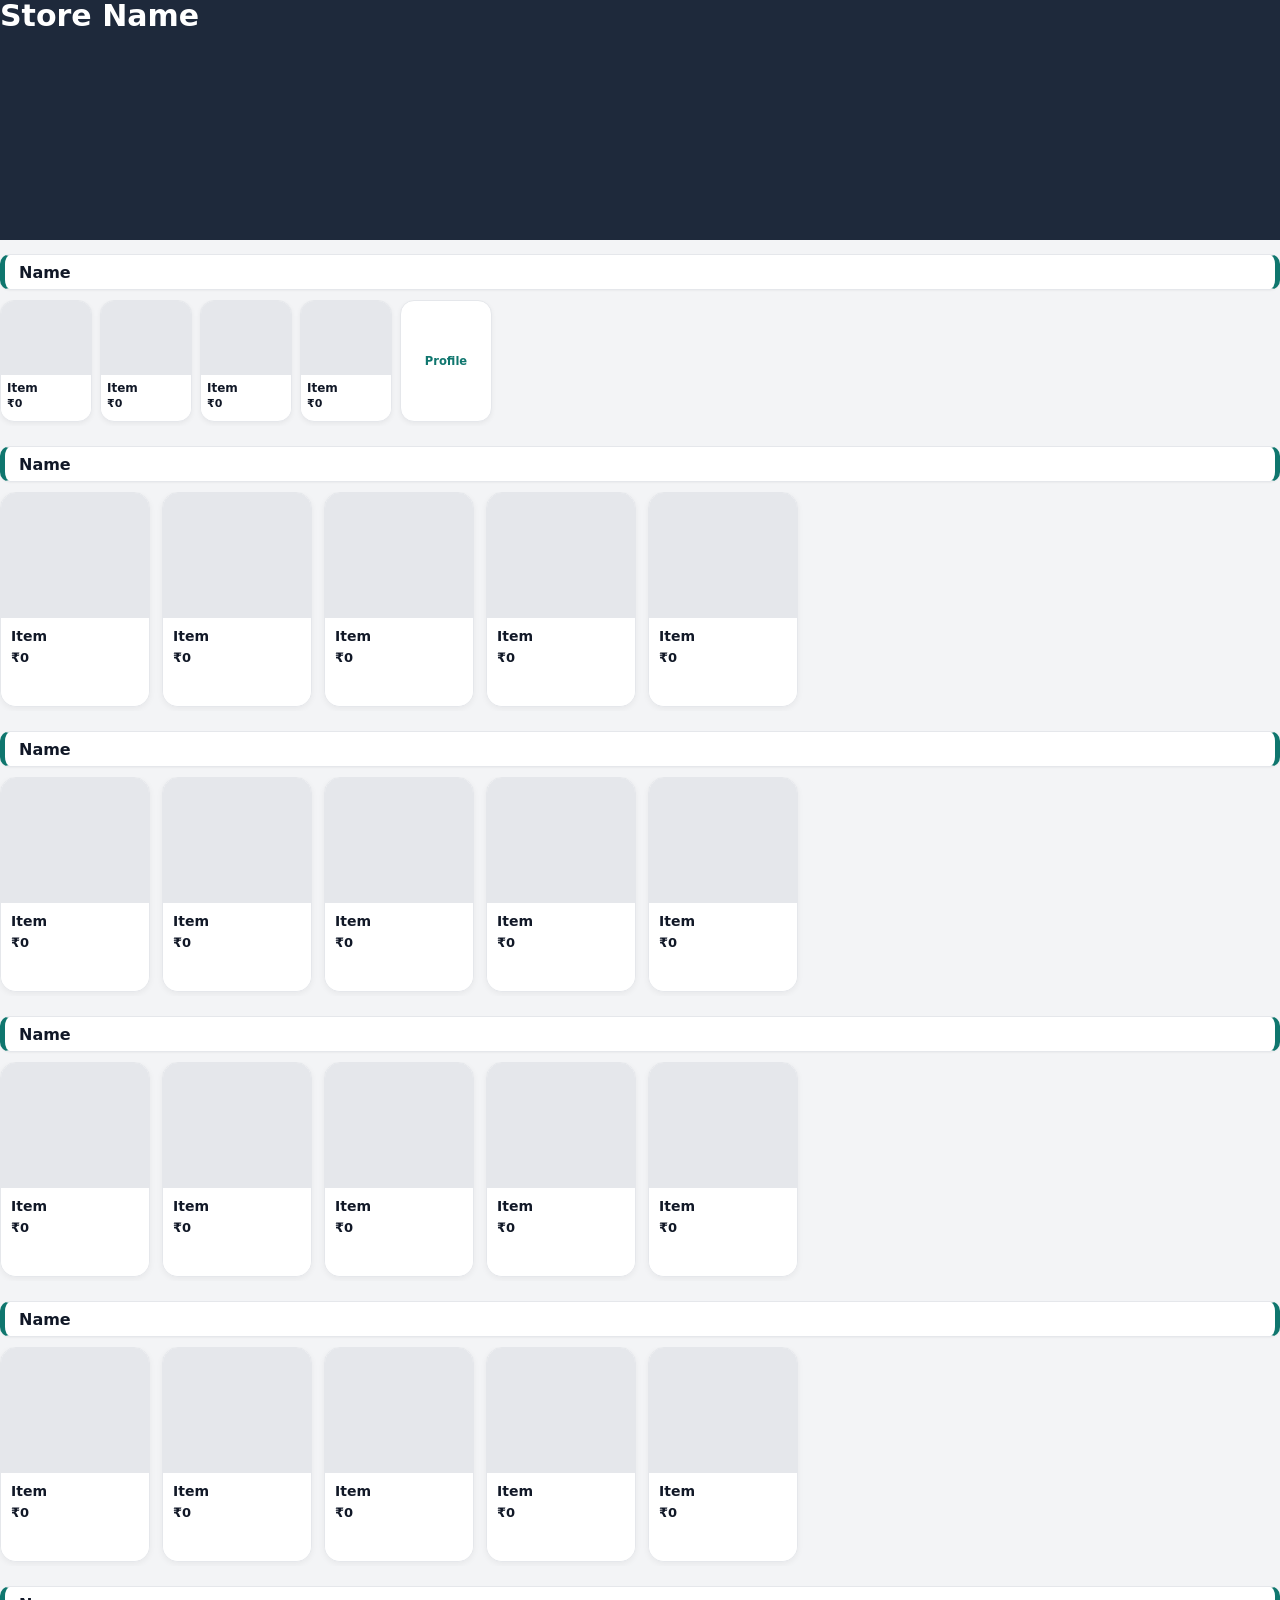
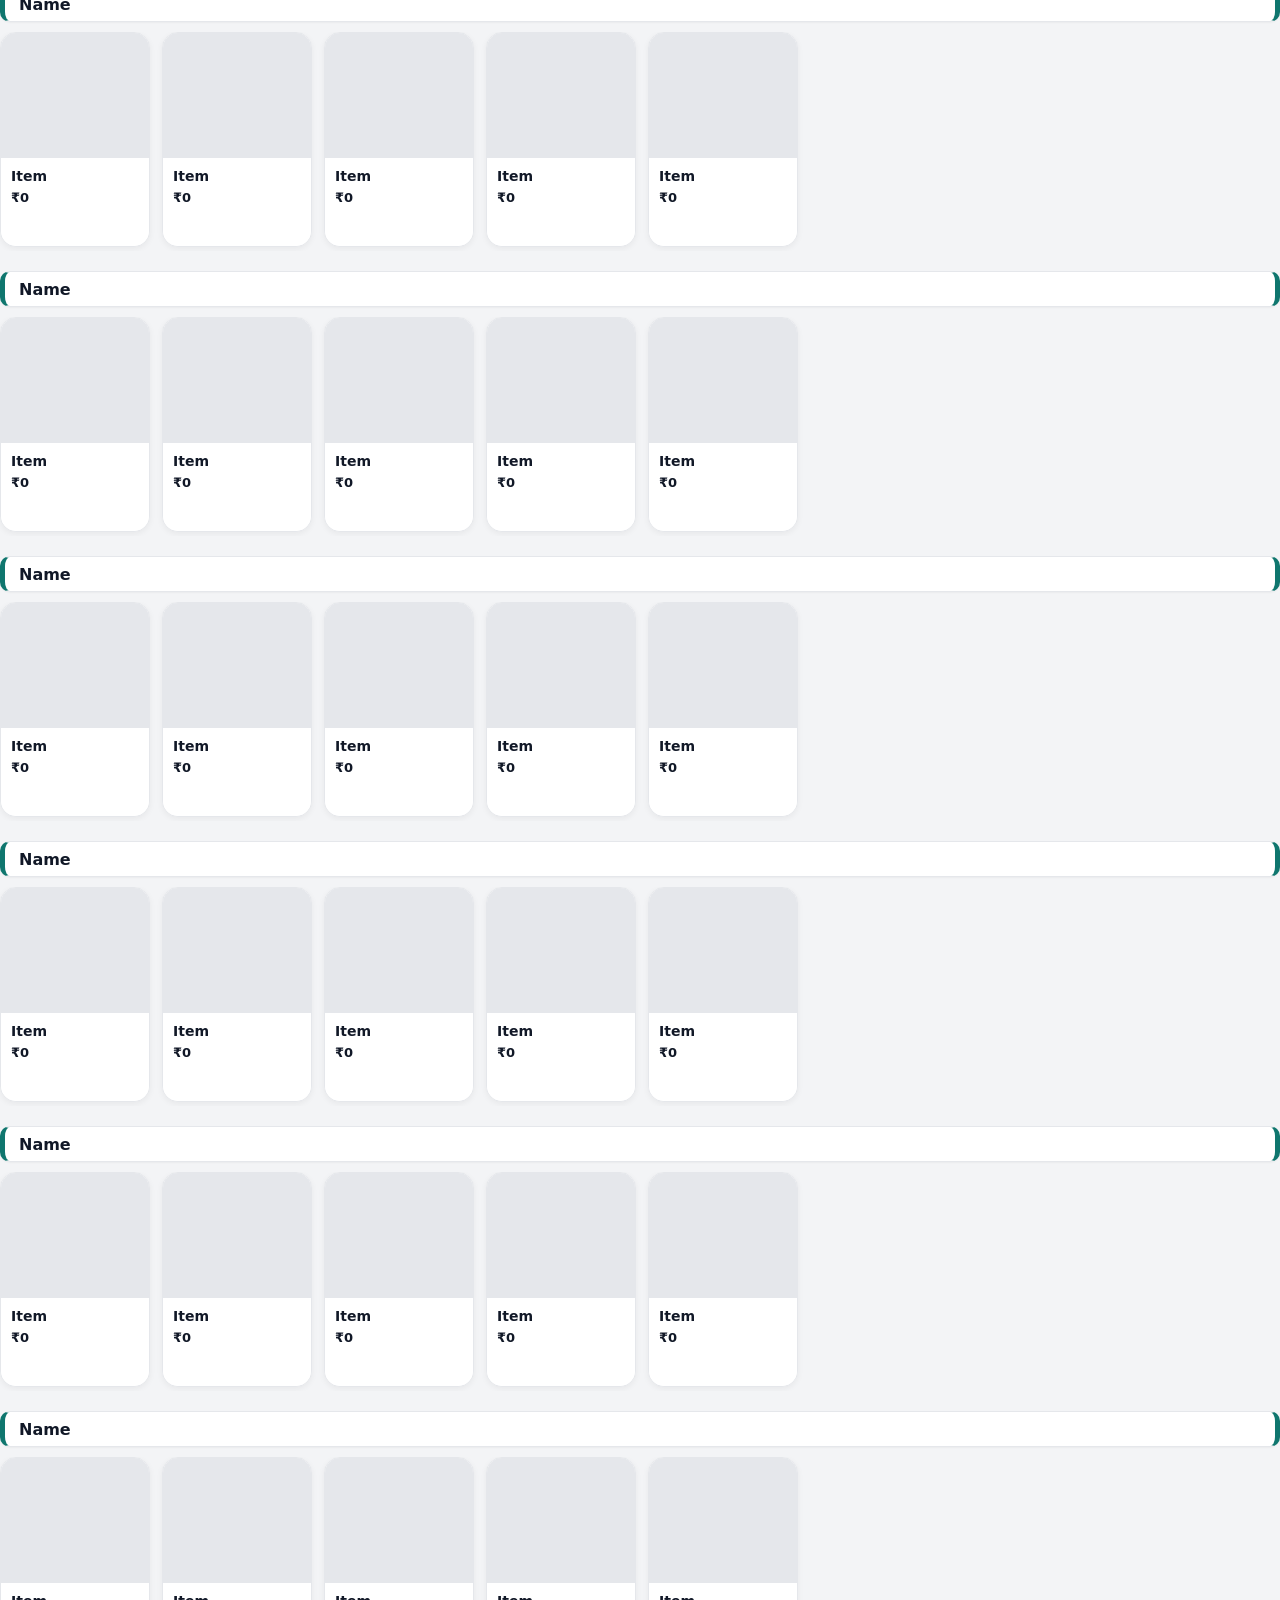
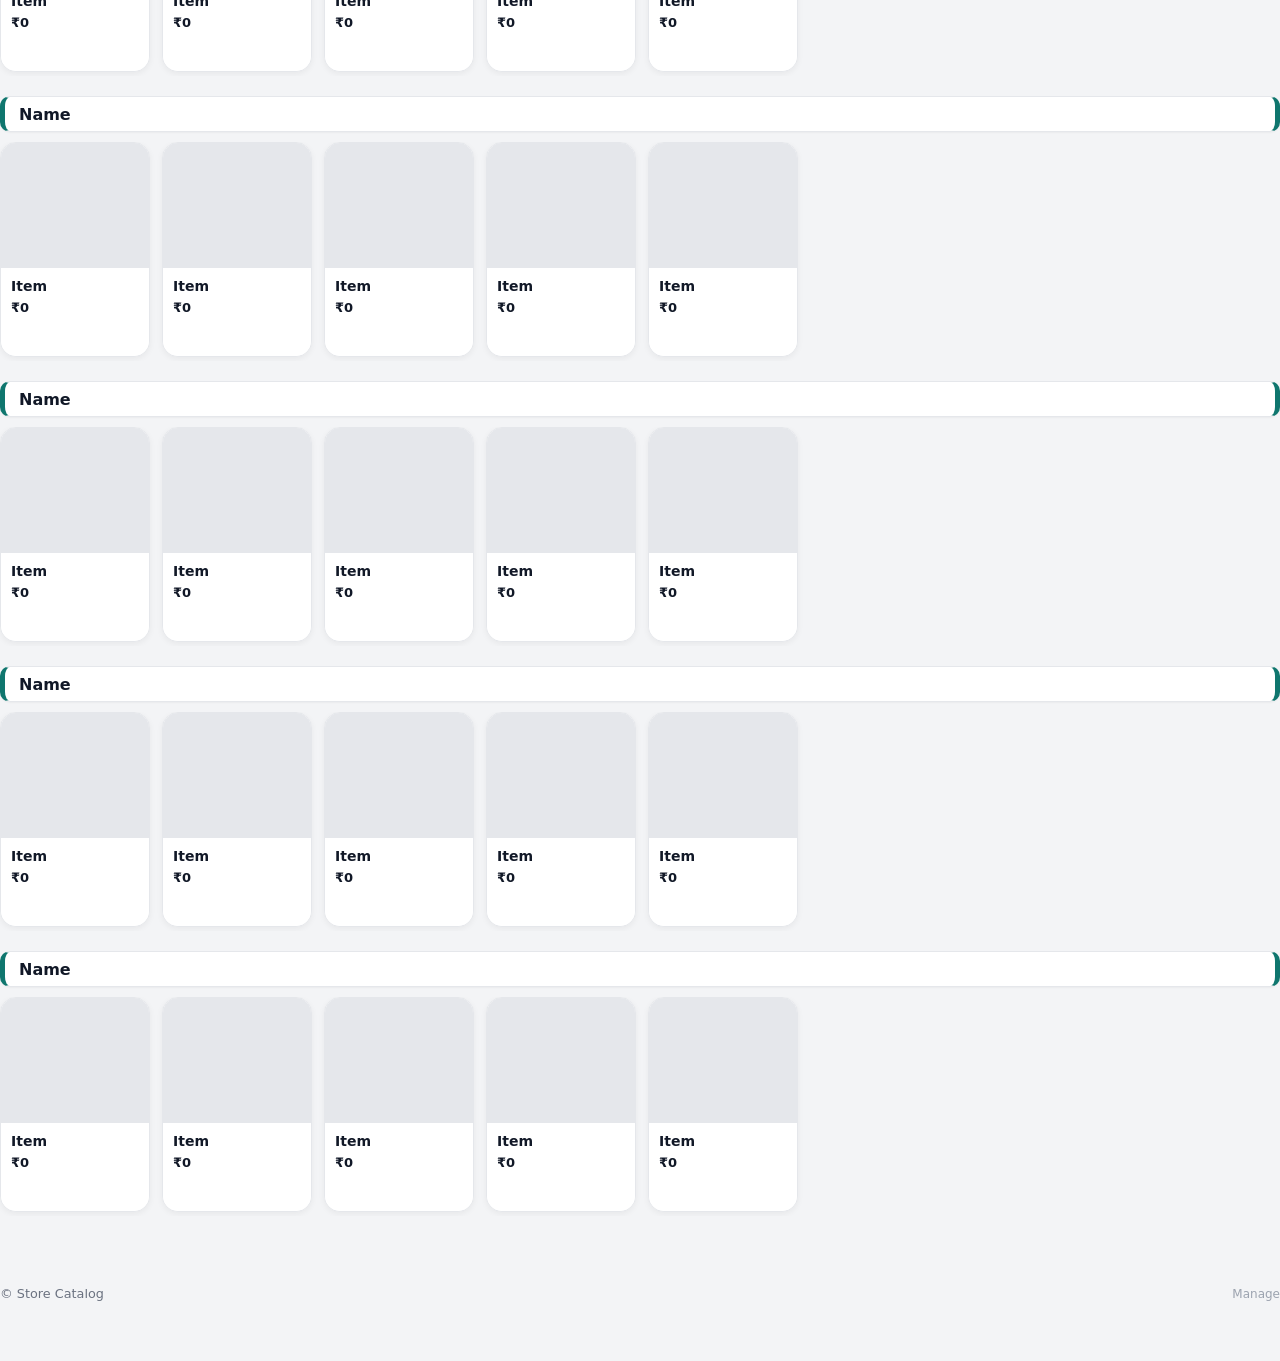
<file: index.html>
<!DOCTYPE html>
<html lang="en">
<head>
  <meta charset="UTF-8" />
  <meta name="viewport" content="width=device-width, initial-scale=1.0" />
  <meta name="theme-color" content="#0f172a" />
  <title>Modern Store</title>
  <link rel="stylesheet" href="style.css" />
</head>
<body data-page="store">

  <!-- Large Cover Photo -->
  <section class="cover-wrapper">
    <img id="coverImage" alt="Store Cover Banner" />
    <div class="cover-overlay">
      <div class="cover-title" id="storeTitle">Store Name</div>
      <div class="cover-subtitle" id="storeSubtitle"></div>
    </div>
  </section>

  <!-- Store Sections (Rendered by app.js) -->
  <main class="container" id="sectionsContainer"></main>

  <!-- Order Modal -->
  <div class="modal-backdrop" id="orderModal">
    <div class="modal-card">
      <h3 id="modalItemTitle">Order Item</h3>
      <p id="modalItemPrice" class="modal-price-text"></p>
      <div class="field">
        <label>Customer Name</label>
        <input type="text" id="orderCustomer" placeholder="Enter your name" />
      </div>
      <div class="field">
        <label>Quantity</label>
        <input type="number" id="orderQty" value="1" min="1" />
      </div>
      <div class="modal-actions">
        <button type="button" class="btn-secondary" onclick="closeOrderModal()">Cancel</button>
        <button type="button" class="btn-primary" onclick="confirmOrder()">Confirm Order</button>
      </div>
    </div>
  </div>

  <footer>
    <span>© Store Catalog</span>
    <span class="owner-trigger" onclick="openPinModal()">Manage</span>
  </footer>

  <script src="app.js"></script>
  <script src="owner-edit.js"></script>
</body>
</html>
</file>
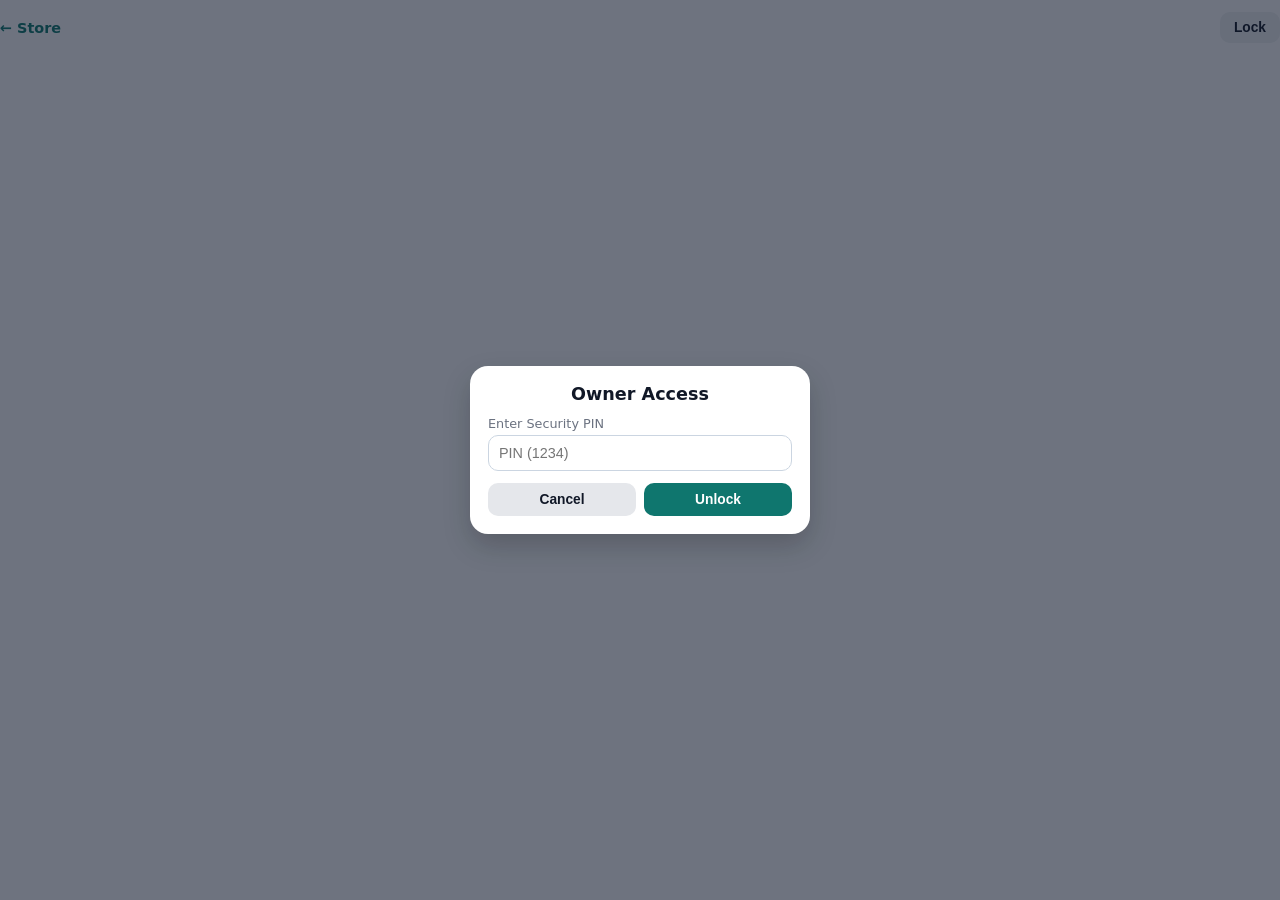
<file: owner.html>
<!DOCTYPE html>
<html lang="en">
<head>
  <meta charset="UTF-8" />
  <meta name="viewport" content="width=device-width, initial-scale=1.0" />
  <meta name="theme-color" content="#0f172a" />
  <title>Owner Page</title>
  <link rel="stylesheet" href="style.css" />
</head>
<body data-page="owner">

  <div class="top-bar">
    <a class="back-link" href="index.html">← Store</a>
    <button type="button" class="btn-secondary btn-compact" onclick="lockOwnerPage()">Lock</button>
  </div>

  <!-- Owner PIN Lock Modal -->
  <div class="modal-backdrop active" id="pinModal">
    <div class="modal-card modal-narrow">
      <h3>Owner Access</h3>
      <div class="field">
        <label>Enter Security PIN</label>
        <input type="password" id="ownerPinInput" placeholder="PIN (1234)" />
      </div>
      <div class="modal-actions">
        <button type="button" class="btn-secondary" onclick="goToStoreFromPin()">Cancel</button>
        <button type="button" class="btn-primary" onclick="verifyPin()">Unlock</button>
      </div>
    </div>
  </div>

  <!-- Main Owner Page -->
  <main class="owner-panel" id="ownerPanel">

    <!-- Top Two Boxes with Center '+' Sign Only -->
    <div class="owner-top-two-bars">
      <button type="button" class="owner-bar-btn bar-user" onclick="window.location.href='index.html?ownerEdit=1'" title="Store Edit">
        <span class="bar-plus-center">+</span>
      </button>
      <button type="button" class="owner-bar-btn bar-expand" onclick="openExpandLimitsModal()" title="Limits">
        <span class="bar-plus-center">+</span>
      </button>
    </div>

    <!-- Clean Boxes Grid -->
    <div class="clean-boxes-grid" id="ownerFoldersGrid"></div>

    <!-- Selected Folder Details -->
    <section class="folder-details-wrap" id="ownerFolderDetailsWrap" style="margin-top:14px;">
      <h4 id="activeFolderHeading" style="margin-bottom:10px;"></h4>

      <!-- Active Users Tab -->
      <div class="folder-tab-pane" id="tabActiveUsers" style="display:none;">
        <div class="stat-box">
          <div class="stat-num" id="activeUsersCount">0</div>
          <div class="stat-label">Active Users</div>
        </div>
        <div style="margin-top:8px;">
          <button type="button" class="btn-secondary btn-compact" id="toggleUsersBtn" onclick="toggleUsersList()">View List</button>
        </div>
        <div id="activeUsersListWrap" style="display:none;margin-top:10px;">
          <div id="activeUsersList"></div>
          <button type="button" class="btn-secondary btn-compact" id="loadMoreUsersBtn" onclick="loadMoreUsers()" style="display:none;margin-top:8px;">Load More</button>
        </div>
      </div>

      <!-- Sold Items Tab -->
      <div class="folder-tab-pane" id="tabSoldItems" style="display:none;">
        <div style="display:flex;gap:10px;margin-bottom:10px;">
          <div class="stat-box" style="flex:1;">
            <div class="stat-num" id="statSold">0</div>
            <div class="stat-label">Sold Units</div>
          </div>
          <div class="stat-box" style="flex:1;">
            <div class="stat-num" id="statRevenue">₹0</div>
            <div class="stat-label">Total Sales</div>
          </div>
        </div>
        <div id="soldItemsList"></div>
      </div>

      <!-- Buyers / Orders Tab -->
      <div class="folder-tab-pane" id="tabBuyers" style="display:none;">
        <div class="stat-box" style="margin-bottom:10px;">
          <div class="stat-num" id="statOrders">0</div>
          <div class="stat-label">Total Orders</div>
        </div>
        <div id="buyersList"></div>
      </div>

      <!-- Custom Folder Tab -->
      <div class="folder-tab-pane" id="tabCustomFolder" style="display:none;">
        <div style="display:flex;gap:8px;margin-bottom:10px;">
          <input type="text" id="customEntryInput" placeholder="Add entry..." style="flex:1;" />
          <button type="button" class="btn-primary btn-compact" onclick="addCustomFolderEntry()">Add</button>
        </div>
        <div id="customFolderEntriesList"></div>
      </div>
    </section>

  </main>

  <!-- Expand Limits Modal (Owner Max 50, Index Max 50, Cover Max 10) -->
  <div class="modal-backdrop z-70" id="expandLimitsModal">
    <div class="modal-card modal-wide">
      <h3>Limits</h3>
      <div class="field">
        <label>Owner Boxes (Max 50)</label>
        <input type="number" id="ownerBoxLimitInput" min="1" max="50" />
      </div>
      <div class="field">
        <label>Store Boxes (Max 50)</label>
        <input type="number" id="indexBoxLimitInput" min="0" max="50" />
      </div>
      <div class="field">
        <label>Cover Photos (Max 10 — Default 1)</label>
        <input type="number" id="coverSlotsLimitInput" min="1" max="10" />
      </div>
      <div class="modal-actions">
        <button type="button" class="btn-secondary" onclick="closeExpandLimitsModal()">Cancel</button>
        <button type="button" class="btn-primary" onclick="saveExpandLimits()">Save</button>
      </div>
    </div>
  </div>

  <script src="app.js"></script>
  <script src="owner-edit.js"></script>
</body>
</html>
</file>
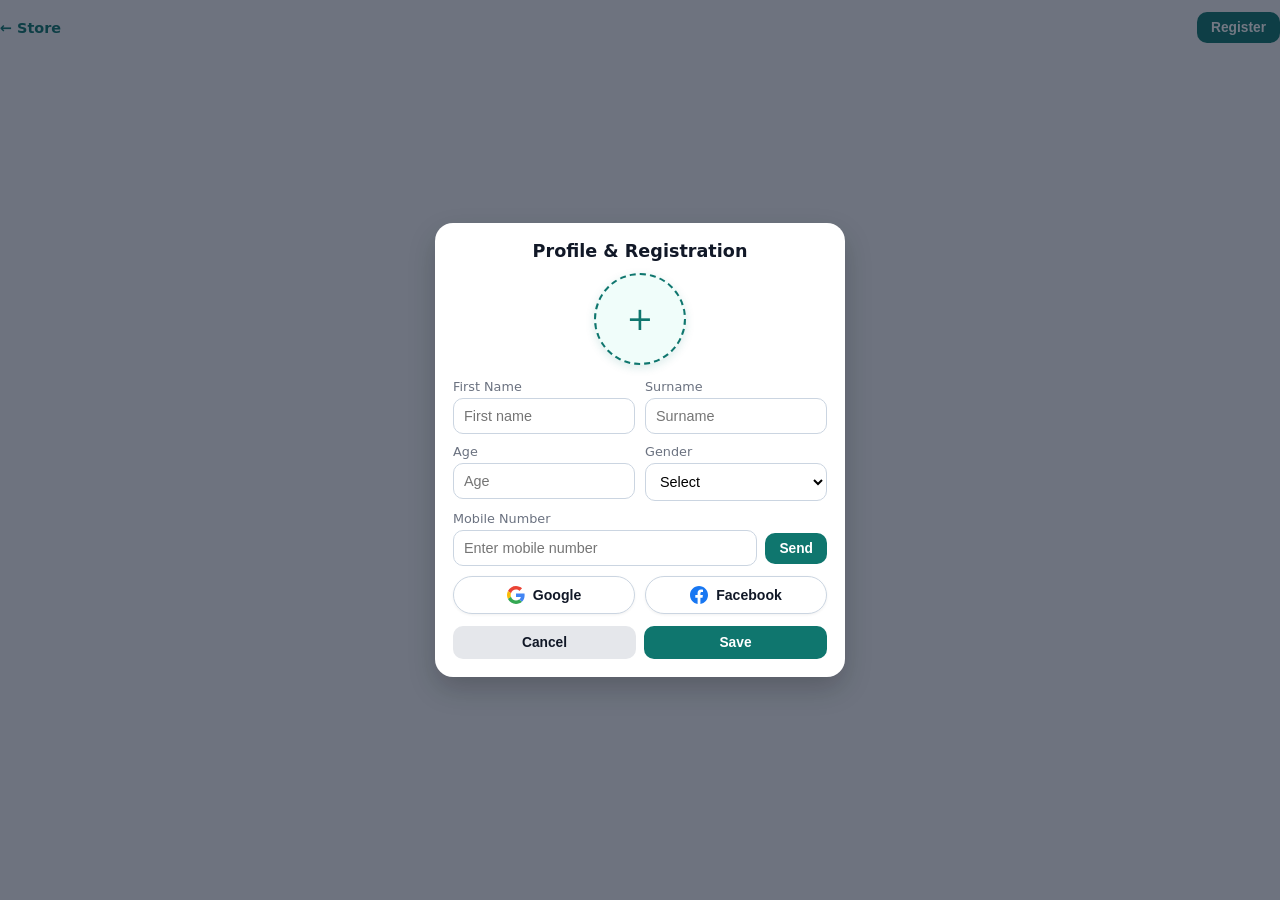
<file: profile.html>
<!DOCTYPE html>
<html lang="en">
<head>
  <meta charset="UTF-8" />
  <meta name="viewport" content="width=device-width, initial-scale=1.0" />
  <meta name="theme-color" content="#0f172a" />
  <title>Profile & Registration</title>
  <link rel="stylesheet" href="style.css" />
</head>
<body data-page="profile">

  <div class="top-bar">
    <a class="back-link" href="index.html">← Store</a>
    <button type="button" class="btn-primary btn-compact" onclick="openRegistrationPopup()">Register</button>
  </div>

  <!-- Registration Pop-up Modal -->
  <div class="modal-backdrop active" id="userProfileModal">
    <div class="modal-card modal-wide">
      <h3>Profile & Registration</h3>

      <div class="profile-top-center">
        <div id="avatarCircleTrigger" class="avatar-circle-trigger" onclick="handleAvatarCircleClick()">
          <span class="plus-sign-icon">+</span>
        </div>
      </div>

      <div class="two-side-boxes">
        <div class="field no-margin">
          <label>First Name</label>
          <input type="text" id="userFirstName" placeholder="First name" />
        </div>
        <div class="field no-margin">
          <label>Surname</label>
          <input type="text" id="userSurname" placeholder="Surname" />
        </div>
      </div>

      <div class="two-side-boxes">
        <div class="field no-margin">
          <label>Age</label>
          <input type="number" id="userAge" placeholder="Age" min="1" max="120" />
        </div>
        <div class="field no-margin">
          <label>Gender</label>
          <select id="userGender">
            <option value="">Select</option>
            <option value="Male">Male</option>
            <option value="Female">Female</option>
            <option value="Other">Other</option>
          </select>
        </div>
      </div>

      <div class="field">
        <label>Mobile Number</label>
        <div class="phone-line-row">
          <input type="tel" id="userPhone" placeholder="Enter mobile number" oninput="resetOtpOnPhoneChange()" />
          <button type="button" id="sendOtpBtn" class="btn-primary btn-compact" onclick="sendOtpForNumber()">Send</button>
        </div>
        <div id="phoneVerifiedBadge" class="verified-badge"></div>

        <div class="otp-strip-popup" id="otpStripPopup">
          <div class="otp-strip-header">
            <span>Enter OTP</span>
            <span id="otpTimerText">30s</span>
          </div>
          <div class="otp-strip-row">
            <input type="text" id="userOtpInput" maxlength="6" placeholder="Enter OTP" />
            <button type="button" class="btn-primary btn-compact" onclick="verifyUserOtp()">Verify</button>
          </div>
          <div id="otpStatusMsg" class="otp-status-text"></div>
        </div>
      </div>

      <div class="social-auth-row">
        <button type="button" class="social-round-btn" onclick="socialRegister('Google')">
          <svg width="18" height="18" viewBox="0 0 48 48" aria-hidden="true">
            <path fill="#EA4335" d="M24 9.5c3.54 0 6.71 1.22 9.21 3.6l6.85-6.85C35.9 2.38 30.47 0 24 0 14.62 0 6.51 5.38 2.56 13.22l7.98 6.19C12.43 13.72 17.74 9.5 24 9.5z"/>
            <path fill="#4285F4" d="M46.98 24.55c0-1.57-.15-3.09-.38-4.55H24v9.02h12.94c-.58 2.96-2.26 5.48-4.78 7.18l7.73 6c4.51-4.18 7.09-10.36 7.09-17.65z"/>
            <path fill="#FBBC05" d="M10.53 28.59c-.48-1.45-.76-2.99-.76-4.59s.27-3.14.76-4.59l-7.98-6.19C.92 16.46 0 20.12 0 24c0 3.88.92 7.54 2.56 10.78l7.97-6.19z"/>
            <path fill="#34A853" d="M24 48c6.48 0 11.93-2.13 15.89-5.81l-7.73-6c-2.15 1.45-4.92 2.3-8.16 2.3-6.26 0-11.57-4.22-13.47-9.91l-7.98 6.19C6.51 42.62 14.62 48 24 48z"/>
          </svg>
          <span>Google</span>
        </button>

        <button type="button" class="social-round-btn" onclick="socialRegister('Facebook')">
          <svg width="18" height="18" viewBox="0 0 24 24" aria-hidden="true">
            <path fill="#1877F2" d="M24 12.073C24 5.405 18.627 0 12 0S0 5.405 0 12.073C0 18.1 4.388 23.094 10.125 24v-8.437H7.078v-3.49h3.047V9.41c0-3.025 1.792-4.697 4.533-4.697 1.312 0 2.686.236 2.686.236v2.97h-1.513c-1.491 0-1.956.93-1.956 1.886v2.268h3.328l-.532 3.49h-2.796V24C19.612 23.094 24 18.1 24 12.073z"/>
          </svg>
          <span>Facebook</span>
        </button>
      </div>

      <div class="modal-actions">
        <button type="button" class="btn-secondary" onclick="cancelRegistrationPopup()">Cancel</button>
        <button type="button" class="btn-primary" onclick="saveUserProfile()">Save</button>
      </div>
    </div>
  </div>

  <!-- Media Permission Pop-up -->
  <div class="modal-backdrop z-70" id="permissionModal">
    <div class="modal-card modal-narrow text-center">
      <h3>Media & Photos Permission</h3>
      <p class="muted-desc">
        Allow access to device photos and avatars to select your profile picture?
      </p>
      <div class="modal-actions">
        <button type="button" class="btn-secondary" onclick="denyMediaPermission()">Deny</button>
        <button type="button" class="btn-primary" onclick="allowMediaPermission()">Allow</button>
      </div>
    </div>
  </div>

  <!-- Photo & Cartoon Avatars Pop-up -->
  <div class="modal-backdrop z-75" id="photoManagerModal">
    <div class="modal-card modal-wide">
      <h3>Photo & Avatars</h3>

      <div class="profile-top-center small-bottom">
        <div id="photoManagerPreview" class="avatar-circle-trigger no-pointer">
          <span class="plus-sign-icon">+</span>
        </div>
      </div>

      <input type="file" id="userPhotoInput" accept="image/*" hidden onchange="handleUserPhotoUpload(event)" />

      <div class="photo-action-grid">
        <button type="button" class="btn-primary" onclick="document.getElementById('userPhotoInput').click()">Upload Photo</button>
        <button type="button" class="btn-primary" onclick="document.getElementById('userPhotoInput').click()">Change Photo</button>
        <button type="button" class="btn-danger span-two" onclick="deleteTempPhoto()">Delete Photo</button>
      </div>

      <div class="avatars-section">
        <div class="section-mini-title">Avatars</div>
        <div class="avatars-grid" id="cartoonAvatarsGrid"></div>
      </div>

      <div class="modal-actions">
        <button type="button" class="btn-secondary" onclick="closePhotoManagerModal()">Cancel</button>
        <button type="button" class="btn-primary" onclick="applyPhotoSelection()">Save</button>
      </div>
    </div>
  </div>

  <script src="app.js"></script>
  <script src="owner-edit.js"></script>
</body>
</html>
</file>
<file: style.css>
:root {
  --bg: #f3f4f6;
  --surface: #ffffff;
  --text: #111827;
  --muted: #6b7280;
  --primary: #0f766e;
  --primary-dark: #115e59;
  --danger: #dc2626;
  --border: #e5e7eb;
}

* {
  box-sizing: border-box;
  margin: 0;
  padding: 0;
}

body {
  font-family: system-ui, -apple-system, BlinkMacSystemFont, "Segoe UI", Roboto, sans-serif;
  background: var(--bg);
  color: var(--text);
  padding-bottom: 48px;
  min-height: 100vh;
  width: 100%;
  max-width: 100%;
}

/* Cover Banner */
.cover-wrapper {
  position: relative;
  width: 100%;
  height: 240px;
  background: #1e293b;
  overflow: hidden;
}

.cover-wrapper img {
  width: 100%;
  height: 100%;
  object-fit: cover;
  display: block;
  opacity: 0.88;
}

.cover-overlay {
  position: absolute;
  inset: 0;
  background: linear-gradient(to top, rgba(15, 23, 42, 0.88), rgba(15, 23, 42, 0.12));
  display: flex;
  flex-direction: column;
  justify-content: flex-end;
  padding: 20px 16px;
  color: #ffffff;
}

.cover-title {
  font-size: 1.55rem;
  font-weight: 800;
}

.cover-subtitle {
  font-size: 0.9rem;
  color: #e2e8f0;
  margin-top: 4px;
}

/* Layout & Sections */
.container {
  width: 100%;
  max-width: 100%;
  margin: 0;
  padding: 14px 0;
}

.row-section {
  margin-bottom: 20px;
}

.strip-bar {
  width: 100%;
  min-height: 44px;
  background: var(--surface);
  border-left: 5px solid var(--primary);
  border-top: 1px solid var(--border);
  border-right: 1px solid var(--border);
  border-bottom: 1px solid var(--border);
  border-radius: 10px;
  padding: 10px 14px;
  display: flex;
  justify-content: space-between;
  align-items: center;
  margin-bottom: 10px;
  box-shadow: 0 1px 2px rgba(0, 0, 0, 0.04);
}

.strip-title {
  font-size: 1rem;
  font-weight: 700;
}

.strip-tag {
  font-size: 0.78rem;
  color: var(--muted);
  font-weight: 600;
}

/* Row 1: Scrollable Small Rounded Boxes (Up to 30 + Profile) */
.five-boxes-row {
  display: flex;
  gap: 8px;
  overflow-x: auto;
  padding-bottom: 4px;
  scroll-behavior: smooth;
  -webkit-overflow-scrolling: touch;
  scrollbar-width: none;
  -ms-overflow-style: none;
}

.five-boxes-row::-webkit-scrollbar {
  display: none;
  width: 0;
  height: 0;
}

.mini-box {
  flex: 0 0 92px;
  background: var(--surface);
  border: 1px solid var(--border);
  border-radius: 14px;
  overflow: hidden;
  box-shadow: 0 2px 5px rgba(0, 0, 0, 0.05);
  display: flex;
  flex-direction: column;
  cursor: pointer;
}

.mini-box img {
  width: 100%;
  height: 74px;
  object-fit: cover;
  background: #e5e7eb;
  display: block;
}

.mini-box-body {
  padding: 6px;
  text-align: center;
}

.mini-box-name {
  font-size: 0.72rem;
  font-weight: 600;
  white-space: nowrap;
  overflow: hidden;
  text-overflow: ellipsis;
}

.mini-box-price {
  font-size: 0.74rem;
  font-weight: 700;
  color: var(--primary);
  margin-top: 2px;
}

.user-photo-only-box {
  padding: 0;
  justify-content: center;
  align-items: center;
  min-height: 108px;
}

.user-photo-only-box.has-photo img {
  width: 100%;
  height: 100%;
  min-height: 108px;
  object-fit: cover;
}

.user-placeholder-label {
  padding: 6px;
  text-align: center;
  font-size: 0.72rem;
  font-weight: 700;
  color: var(--primary);
}

/* Sections 2-15 Horizontal Scroll */
.scroll-row {
  display: flex;
  gap: 12px;
  overflow-x: auto;
  padding-bottom: 4px;
  scroll-behavior: smooth;
  -webkit-overflow-scrolling: touch;
  scrollbar-width: none;
  -ms-overflow-style: none;
}

.scroll-row::-webkit-scrollbar {
  display: none;
  width: 0;
  height: 0;
}

.item-box {
  flex: 0 0 165px;
  background: var(--surface);
  border: 1px solid var(--border);
  border-radius: 16px;
  overflow: hidden;
  box-shadow: 0 2px 6px rgba(0, 0, 0, 0.05);
  display: flex;
  flex-direction: column;
}

.item-box img {
  width: 100%;
  height: 125px;
  object-fit: cover;
  background: #e5e7eb;
  display: block;
}

.item-info {
  padding: 10px;
  display: flex;
  flex-direction: column;
  gap: 6px;
  flex: 1;
}

.item-name {
  font-size: 0.9rem;
  font-weight: 600;
  white-space: nowrap;
  overflow: hidden;
  text-overflow: ellipsis;
}

.item-price {
  font-size: 0.95rem;
  font-weight: 700;
  color: var(--primary);
}

.buy-btn {
  margin-top: auto;
  width: 100%;
  padding: 7px 10px;
  border: none;
  border-radius: 10px;
  background: var(--primary);
  color: #ffffff;
  font-size: 0.82rem;
  font-weight: 600;
  cursor: pointer;
}

.buy-btn:active {
  background: var(--primary-dark);
}

/* Top Navigation Bar */
.top-bar {
  width: 100%;
  max-width: 100%;
  margin: 0;
  padding: 12px 0;
  display: flex;
  justify-content: space-between;
  align-items: center;
}

.back-link {
  color: var(--primary);
  text-decoration: none;
  font-weight: 700;
  font-size: 0.9rem;
}

/* Modals */
.modal-backdrop {
  position: fixed;
  inset: 0;
  background: rgba(15, 23, 42, 0.58);
  display: none;
  align-items: center;
  justify-content: center;
  padding: 14px;
  z-index: 60;
  overflow-y: auto;
}

.modal-backdrop.active {
  display: flex;
}

.z-70 { z-index: 70; }
.z-75 { z-index: 75; }

.modal-card {
  background: var(--surface);
  width: 100%;
  max-width: 390px;
  border-radius: 18px;
  padding: 18px;
  box-shadow: 0 12px 28px rgba(0, 0, 0, 0.2);
  max-height: 92vh;
  overflow-y: auto;
}

.modal-wide { max-width: 410px; }
.modal-narrow { max-width: 340px; }
.text-center { text-align: center; }

.modal-card h3 {
  font-size: 1.1rem;
  margin-bottom: 12px;
  text-align: center;
}

.modal-price-text {
  color: var(--primary);
  font-weight: 700;
  margin-bottom: 10px;
}

.muted-desc {
  font-size: 0.88rem;
  color: var(--muted);
  margin-bottom: 14px;
}

/* Avatar Circle & Cartoon Grid */
.profile-top-center {
  display: flex;
  flex-direction: column;
  align-items: center;
  margin-bottom: 14px;
}

.small-bottom { margin-bottom: 8px; }

.avatar-circle-trigger {
  width: 92px;
  height: 92px;
  border-radius: 50%;
  border: 2.5px dashed var(--primary);
  background: #f0fdfa;
  display: flex;
  align-items: center;
  justify-content: center;
  cursor: pointer;
  overflow: hidden;
  box-shadow: 0 3px 10px rgba(15, 118, 110, 0.14);
}

.no-pointer { cursor: default; }

.avatar-circle-trigger.has-img {
  border-style: solid;
  background: #ffffff;
}

.avatar-circle-trigger img {
  width: 100%;
  height: 100%;
  object-fit: cover;
  display: block;
}

.plus-sign-icon {
  font-size: 2rem;
  font-weight: 500;
  color: var(--primary);
  line-height: 1;
  user-select: none;
}

.avatars-section { margin-top: 12px; }

.section-mini-title {
  font-size: 0.84rem;
  font-weight: 700;
}

.avatars-grid {
  display: grid;
  grid-template-columns: repeat(5, 1fr);
  gap: 8px;
  background: #f8fafc;
  border: 1px solid var(--border);
  border-radius: 12px;
  padding: 10px;
  margin-top: 8px;
  margin-bottom: 12px;
}

.avatar-choice {
  width: 100%;
  aspect-ratio: 1 / 1;
  border-radius: 50%;
  object-fit: cover;
  border: 2px solid #cbd5e1;
  background: #fff;
  cursor: pointer;
}

.avatar-choice.selected {
  border-color: var(--primary);
  box-shadow: 0 0 0 2px rgba(15, 118, 110, 0.3);
}

/* Form Fields */
.field {
  margin-bottom: 10px;
}

.no-margin { margin-bottom: 0; }

.field label {
  display: block;
  font-size: 0.8rem;
  color: var(--muted);
  margin-bottom: 4px;
}

.field input,
.field select,
.phone-line-row input,
.form-grid input,
.form-grid select {
  width: 100%;
  padding: 9px 10px;
  border: 1px solid #cbd5e1;
  border-radius: 10px;
  font-size: 0.9rem;
  background: #fff;
}

.two-side-boxes {
  display: grid;
  grid-template-columns: 1fr 1fr;
  gap: 10px;
  margin-bottom: 10px;
}

.phone-line-row {
  display: flex;
  gap: 8px;
  align-items: center;
}

.phone-line-row input {
  flex: 1;
}

.verified-badge {
  font-size: 0.76rem;
  color: var(--primary-dark);
  font-weight: 600;
  margin-top: 4px;
}

/* OTP Strip Pop-up */
.otp-strip-popup {
  display: none;
  background: #f0fdfa;
  border: 1px solid var(--primary);
  border-left: 4px solid var(--primary);
  border-radius: 10px;
  padding: 10px;
  margin-top: 8px;
  margin-bottom: 10px;
}

.otp-strip-popup.active {
  display: block;
}

.otp-strip-header {
  display: flex;
  justify-content: space-between;
  align-items: center;
  font-size: 0.8rem;
  font-weight: 700;
  color: var(--primary-dark);
  margin-bottom: 6px;
}

.otp-strip-row {
  display: flex;
  gap: 8px;
}

.otp-strip-row input {
  flex: 1;
  padding: 8px 10px;
  border: 1px solid #cbd5e1;
  border-radius: 8px;
  font-size: 0.9rem;
  background: #fff;
}

.otp-status-text {
  font-size: 0.75rem;
  color: var(--primary-dark);
  margin-top: 5px;
}

/* Rounded Social Buttons */
.social-auth-row {
  display: grid;
  grid-template-columns: 1fr 1fr;
  gap: 10px;
  margin-top: 8px;
  margin-bottom: 12px;
}

.social-round-btn {
  display: flex;
  align-items: center;
  justify-content: center;
  gap: 8px;
  padding: 9px 12px;
  border: 1px solid #cbd5e1;
  border-radius: 999px;
  background: #ffffff;
  color: var(--text);
  font-size: 0.88rem;
  font-weight: 600;
  cursor: pointer;
  box-shadow: 0 1px 3px rgba(0, 0, 0, 0.06);
}

/* Buttons & Small Action Icons */
.modal-actions {
  display: flex;
  gap: 8px;
  margin-top: 12px;
}

.btn-secondary {
  flex: 1;
  padding: 9px 10px;
  border: none;
  border-radius: 10px;
  background: #e5e7eb;
  color: var(--text);
  font-weight: 600;
  font-size: 0.86rem;
  cursor: pointer;
}

.btn-primary {
  flex: 1;
  padding: 9px 10px;
  border: none;
  border-radius: 10px;
  background: var(--primary);
  color: #ffffff;
  font-weight: 600;
  font-size: 0.86rem;
  cursor: pointer;
}

.btn-primary:active {
  background: var(--primary-dark);
}

.btn-compact {
  flex: 0 0 auto;
  padding: 8px 14px;
}

.btn-danger {
  padding: 7px 10px;
  border: none;
  border-radius: 10px;
  background: var(--danger);
  color: #fff;
  font-size: 0.8rem;
  font-weight: 600;
  cursor: pointer;
}

.icon-mini-btn {
  width: 32px;
  height: 32px;
  border: 1px solid var(--border);
  border-radius: 10px;
  background: var(--surface);
  color: var(--text);
  font-size: 0.95rem;
  font-weight: 700;
  display: inline-flex;
  align-items: center;
  justify-content: center;
  cursor: pointer;
  flex-shrink: 0;
}

.icon-mini-btn.plus-tone {
  background: var(--primary);
  color: #ffffff;
  border-color: var(--primary);
}

.icon-mini-btn.danger-tone {
  background: #fee2e2;
  color: var(--danger);
  border-color: #fecaca;
}

.photo-action-grid {
  display: grid;
  grid-template-columns: 1fr 1fr;
  gap: 8px;
  margin-top: 10px;
}

.span-two { grid-column: span 2; }

/* Footer */
footer {
  width: 100%;
  max-width: 100%;
  margin: 24px 0 0;
  padding: 12px 0;
  display: flex;
  justify-content: space-between;
  align-items: center;
  color: var(--muted);
  font-size: 0.8rem;
}

.owner-trigger {
  color: #9ca3af;
  font-size: 0.75rem;
  cursor: pointer;
}

/* ==================== OWNER PAGE (owner.html) ==================== */
.owner-panel {
  display: none;
  width: 100%;
  max-width: 100%;
  margin: 0;
  padding: 0;
}

.owner-panel.active {
  display: block;
}

/* Owner Page Name Box */
.owner-page-name-box {
  background: var(--surface);
  border: 1px solid var(--border);
  border-left: 5px solid var(--primary);
  border-radius: 14px;
  padding: 12px 14px;
  margin-bottom: 12px;
  display: flex;
  align-items: center;
  justify-content: space-between;
  gap: 8px;
  font-size: 1rem;
  font-weight: 800;
  box-shadow: 0 2px 5px rgba(0, 0, 0, 0.04);
}

/* Top Two Boxes */
.owner-top-two-bars {
  display: grid;
  grid-template-columns: 1fr 1fr;
  gap: 10px;
  margin-bottom: 14px;
}

.owner-bar-btn {
  border: none;
  border-radius: 14px;
  padding: 14px 16px;
  color: #ffffff;
  font-size: 0.92rem;
  font-weight: 700;
  display: flex;
  align-items: center;
  justify-content: center;
  cursor: pointer;
  box-shadow: 0 3px 8px rgba(0, 0, 0, 0.08);
}

.owner-bar-btn.bar-user {
  background: linear-gradient(135deg, #f59e0b, #ea580c);
}

.owner-bar-btn.bar-expand {
  background: linear-gradient(135deg, #8b5cf6, #6d28d9);
}

.bar-plus-center {
  font-size: 1.8rem;
  font-weight: 700;
  line-height: 1;
}

.owner-user-cards-grid {
  display: flex;
  flex-direction: column;
  gap: 8px;
}

/* Clean Boxes Grid (No Photo Name / No Logo) */
.clean-boxes-grid {
  display: grid;
  grid-template-columns: repeat(3, 1fr);
  gap: 10px;
}

.folder-card {
  background: var(--surface);
  border: 1px solid var(--border);
  border-radius: 14px;
  padding: 12px 10px;
  min-height: 76px;
  display: flex;
  align-items: center;
  justify-content: space-between;
  gap: 6px;
  cursor: pointer;
  box-shadow: 0 2px 5px rgba(0, 0, 0, 0.04);
}

.folder-card.active {
  background: #f0fdfa;
  border-color: var(--primary);
}

.folder-card-name {
  font-size: 0.84rem;
  font-weight: 700;
  color: var(--text);
  word-break: break-word;
}

.owner-box {
  background: var(--surface);
  border: 1px solid var(--border);
  border-radius: 16px;
  padding: 16px;
  box-shadow: 0 2px 6px rgba(0, 0, 0, 0.04);
}

.folder-view-header {
  display: flex;
  justify-content: space-between;
  align-items: center;
  padding-bottom: 10px;
  margin-bottom: 14px;
  border-bottom: 1px solid var(--border);
}

.sub-block {
  background: #f8fafc;
  border: 1px solid var(--border);
  border-radius: 12px;
  padding: 12px;
  margin-bottom: 14px;
}

.sub-block-title {
  font-size: 0.88rem;
  font-weight: 700;
  margin-bottom: 8px;
}

.cover-multi-row {
  display: flex;
  gap: 10px;
  overflow-x: auto;
  padding-bottom: 4px;
}

.cover-manage-row {
  display: flex;
  align-items: center;
  gap: 8px;
  flex-shrink: 0;
}

.cover-thumb-box {
  width: 110px;
  height: 68px;
  border-radius: 12px;
  border: 2px dashed var(--primary);
  background: #f0fdfa;
  display: flex;
  align-items: center;
  justify-content: center;
  overflow: hidden;
  cursor: pointer;
}

.cover-thumb-box img {
  width: 100%;
  height: 100%;
  object-fit: cover;
}

.cover-thumb-actions {
  display: flex;
  flex-direction: column;
  gap: 6px;
}

/* Two Big Boxes Inside Folder */
.two-big-boxes {
  display: grid;
  grid-template-columns: 1fr 1fr;
  gap: 10px;
  margin-bottom: 14px;
}

.big-folder-box {
  background: #f0fdfa;
  border: 1px solid var(--primary);
  border-radius: 14px;
  padding: 14px 12px;
  cursor: pointer;
  min-height: 88px;
  display: flex;
  align-items: center;
}

.big-box-top {
  width: 100%;
  display: flex;
  justify-content: space-between;
  align-items: center;
  gap: 6px;
}

.big-box-title {
  font-size: 0.86rem;
  font-weight: 700;
  color: var(--primary-dark);
}

.big-box-value {
  font-size: 1.15rem;
  font-weight: 800;
  color: var(--text);
}

.form-grid {
  display: grid;
  grid-template-columns: repeat(auto-fit, minmax(155px, 1fr));
  gap: 8px;
}

.editable-names-list {
  display: grid;
  grid-template-columns: repeat(auto-fit, minmax(180px, 1fr));
  gap: 8px;
}

.name-edit-chip {
  background: var(--surface);
  border: 1px solid var(--border);
  border-radius: 10px;
  padding: 7px 10px;
  display: flex;
  justify-content: space-between;
  align-items: center;
  gap: 8px;
  font-size: 0.85rem;
  font-weight: 600;
}

.bottom-name-box {
  background: #f0fdfa;
  border-color: var(--primary);
}

.clean-row-list {
  display: flex;
  flex-direction: column;
  gap: 8px;
}

.list-row-card {
  background: var(--surface);
  border: 1px solid var(--border);
  border-radius: 12px;
  padding: 8px 12px;
  display: flex;
  align-items: center;
  justify-content: space-between;
  gap: 10px;
}

.list-row-left {
  display: flex;
  align-items: center;
  gap: 10px;
  min-width: 0;
}

.row-thumb {
  width: 42px;
  height: 42px;
  border-radius: 10px;
  object-fit: cover;
  background: #e5e7eb;
  flex-shrink: 0;
  display: flex;
  align-items: center;
  justify-content: center;
  font-size: 0.75rem;
  font-weight: 700;
  color: var(--muted);
}

.row-thumb.round {
  border-radius: 50%;
}

.row-main-text {
  font-size: 0.9rem;
  font-weight: 600;
  white-space: nowrap;
  overflow: hidden;
  text-overflow: ellipsis;
}

.row-sub-text {
  font-size: 0.78rem;
  color: var(--muted);
}

.row-actions {
  display: flex;
  align-items: center;
  gap: 6px;
  flex-shrink: 0;
}
</file>
